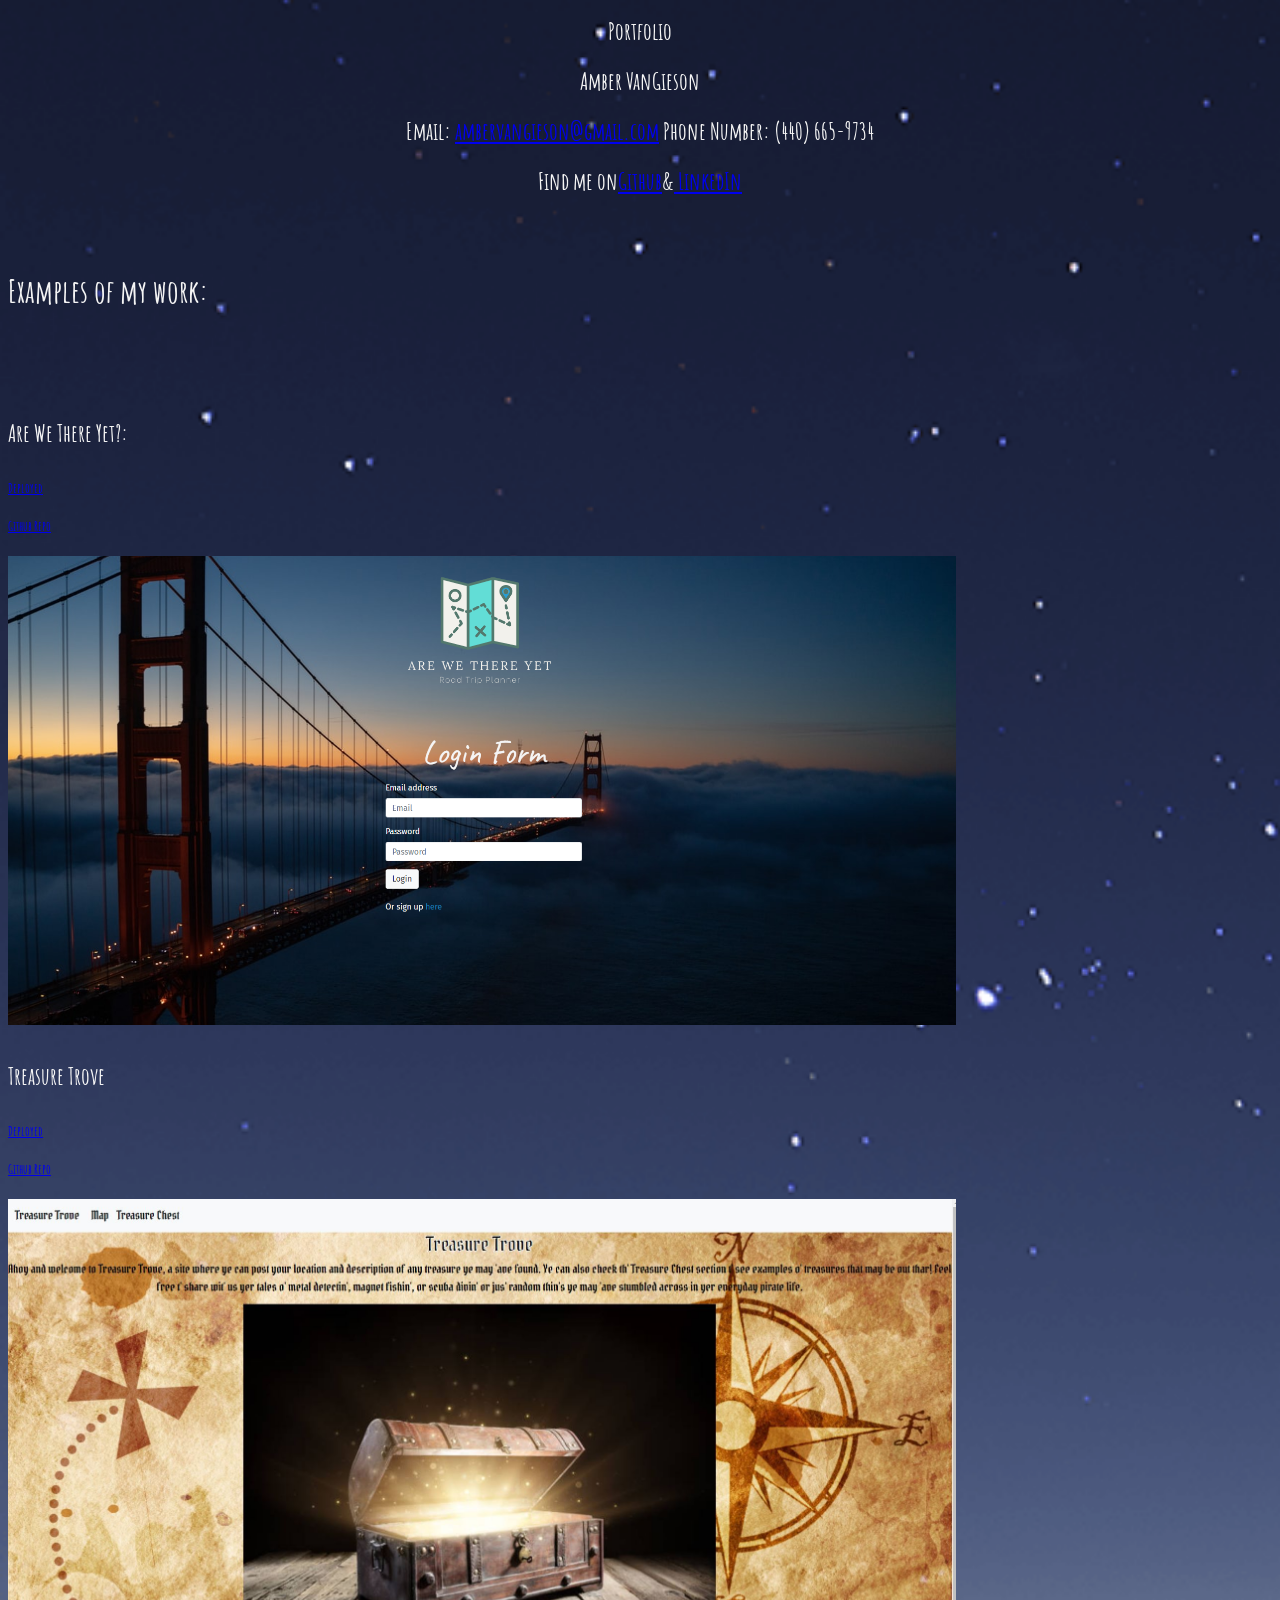
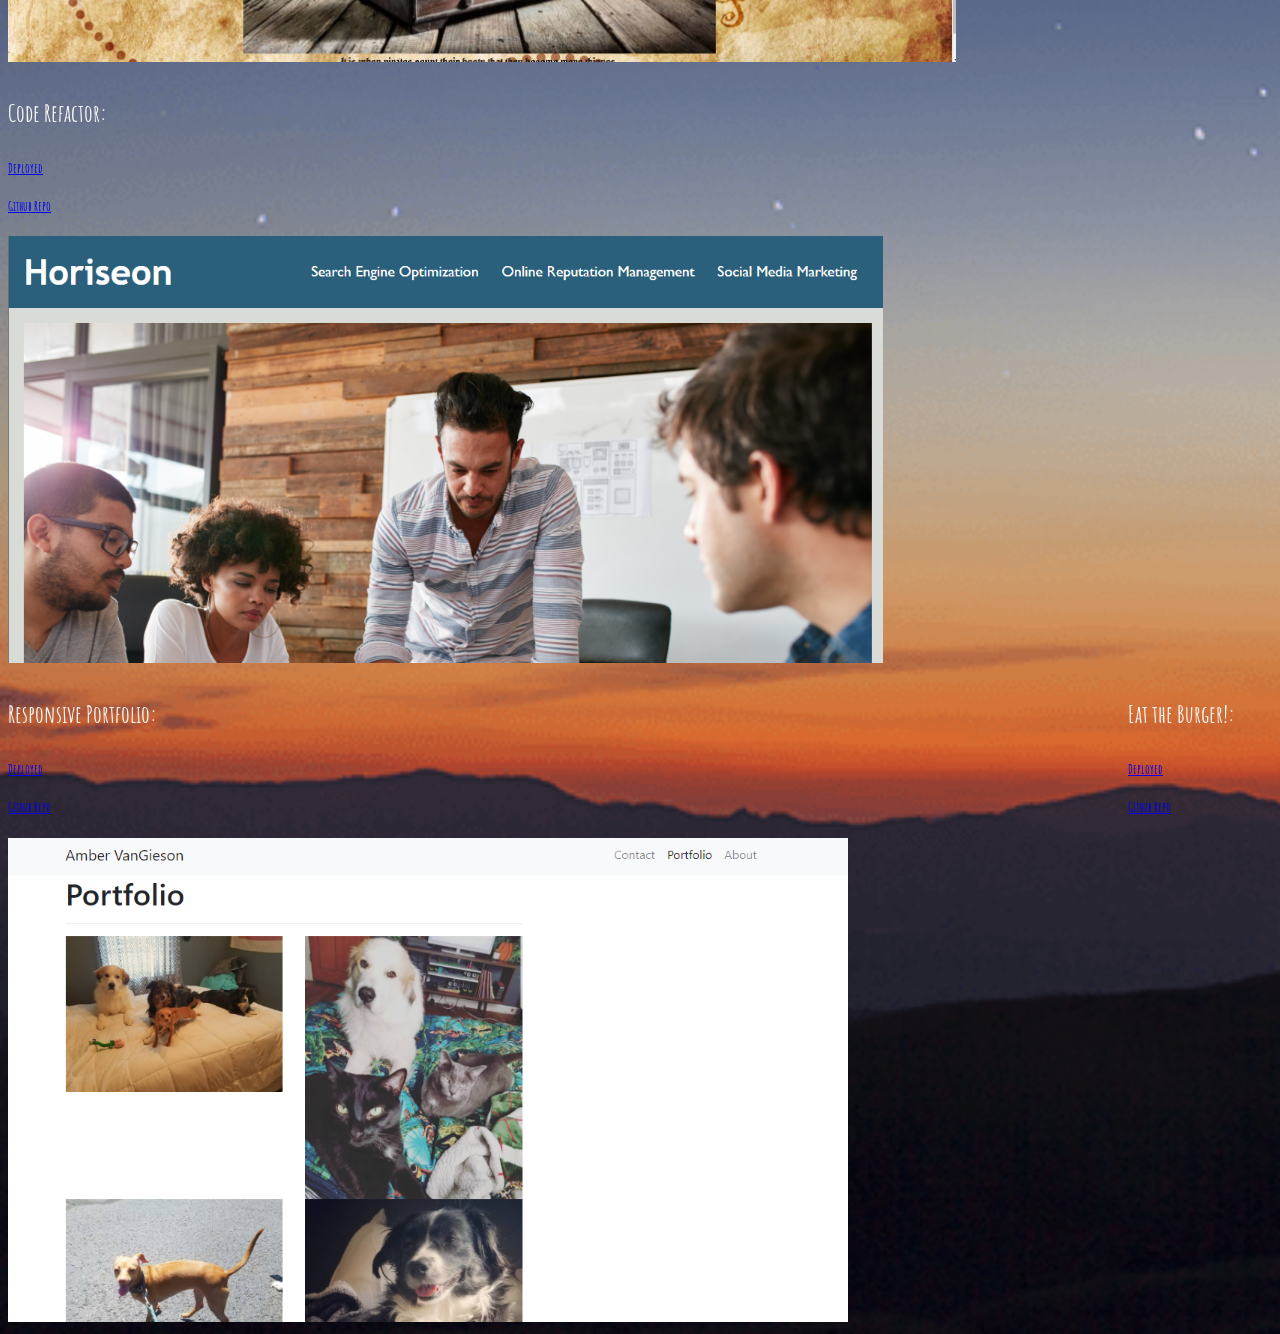
<file: index.html>
<!DOCTYPE html>
<html lang="en">
  <head>
    <meta charset="UTF-8" />
    <meta name="viewport" content="width=device-width, initial-scale=1.0" />
    <meta http-equiv="X-UA-Compatible" content="ie=edge" />
    <link rel="stylesheet" href="assets/style.css" />
    <link rel="preconnect" href="https://fonts.gstatic.com">
    <link rel="preconnect" href="https://fonts.gstatic.com">
    <link href="https://fonts.googleapis.com/css2?family=Amatic+SC&display=swap" rel="stylesheet"> 
  </head>
  <body>
    <div class="title">
      <header>
        <h1>Portfolio</h1>
        <h2>Amber VanGieson</h2>
        <h2>Email: <a href="mailto: ambervangieson@gmail.com">ambervangieson@gmail.com</a> Phone Number: (440) 665-9734</h2>
      </header>
      <div class="card">
        <div class="card-header">
          <h7>Find me on<a href="https://github.com/ambervangieson">Github</a>&<a href="https://www.linkedin.com/in/amber-vangieson"> LinkedIn </a></h7>
        </div>
        <div class="row-header">
          <h6>Examples of my work:</h6>
          <div class="row">
            <div class="column">
             <h4>Are We There Yet?:</h4>
             <h5><a href="https://arewethereyet.herokuapp.com">Deployed </a></h5>
             <h5> <a href= "https://github.com/ambervangieson/Are_We_There_Yet.git">Github Repo</a></h5> 
             <img src= "assets/awty.png" style="width:100%">
             </div>
             <div class="row">
             <div class="column">
              <h4>Treasure Trove</h4>
              <h5><a href="https://ambervangieson.github.io/Project_1_Treasure_Trove/">Deployed</a></h5>
              <h5><a href="https://github.com/ambervangieson/Project_1_Treasure_Trove.git">Github Repo</a></h5>
              <img src= "assets/treasuretrove.PNG" style="width:100%">
            </div>
        <div class="row">
        <div class="column">
        <h4>Code Refactor: </h4>
        <h5><a href= "https://ambervangieson.github.io/Code-Refactor/">Deployed </a> </h5>  
        <h5> <a href= "https://github.com/ambervangieson/Code-Refactor.git">Github Repo</a></h5> 
        <img src="assets/Code-Refactor.PNG" style="width:100%" >
        </div>
        <div class="row">
        <div class="column">    
        <h4>Responsive Portfolio:</h4>
        <h5><a href="https://ambervangieson.github.io/Responsive-Portfolio/">Deployed </a></h5>
        <h5> <a href= "https://github.com/ambervangieson/Responsive-Portfolio.git">Github Repo</a></h5>
        <img src= "assets/Responsive-Portfolio.PNG" style="width:150%">
        </div>
        <div class="row">
         <div class="column">
          <h4>Eat the Burger!:</h4>
          <h5><a href="https://git.heroku.com/devour-burgers-db.git">Deployed </a></h5>
          <h5> <a href= "https://github.com/ambervangieson/Burgers">Github Repo</a></h5> 
         </div> 
        </div>
      </div>
      </div>
      </div>
    </div>
  </body>
</html>
</file>
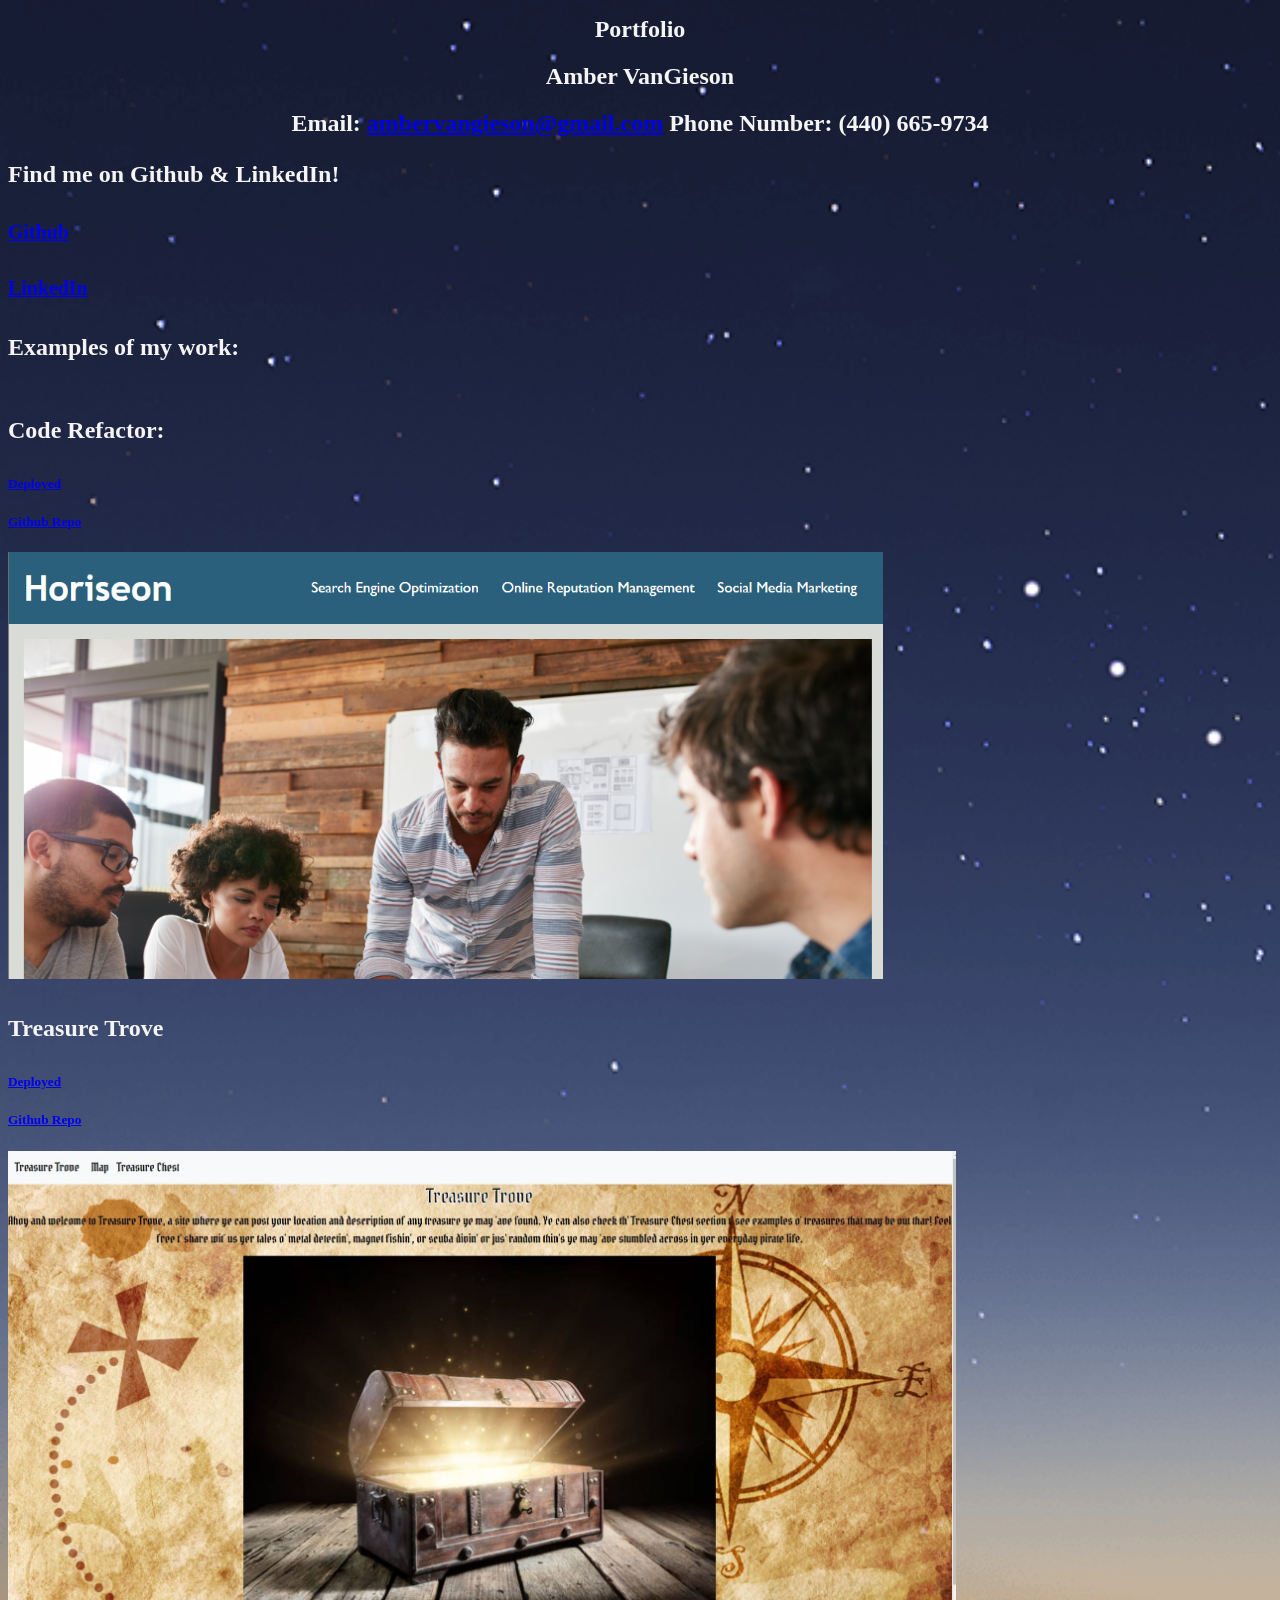
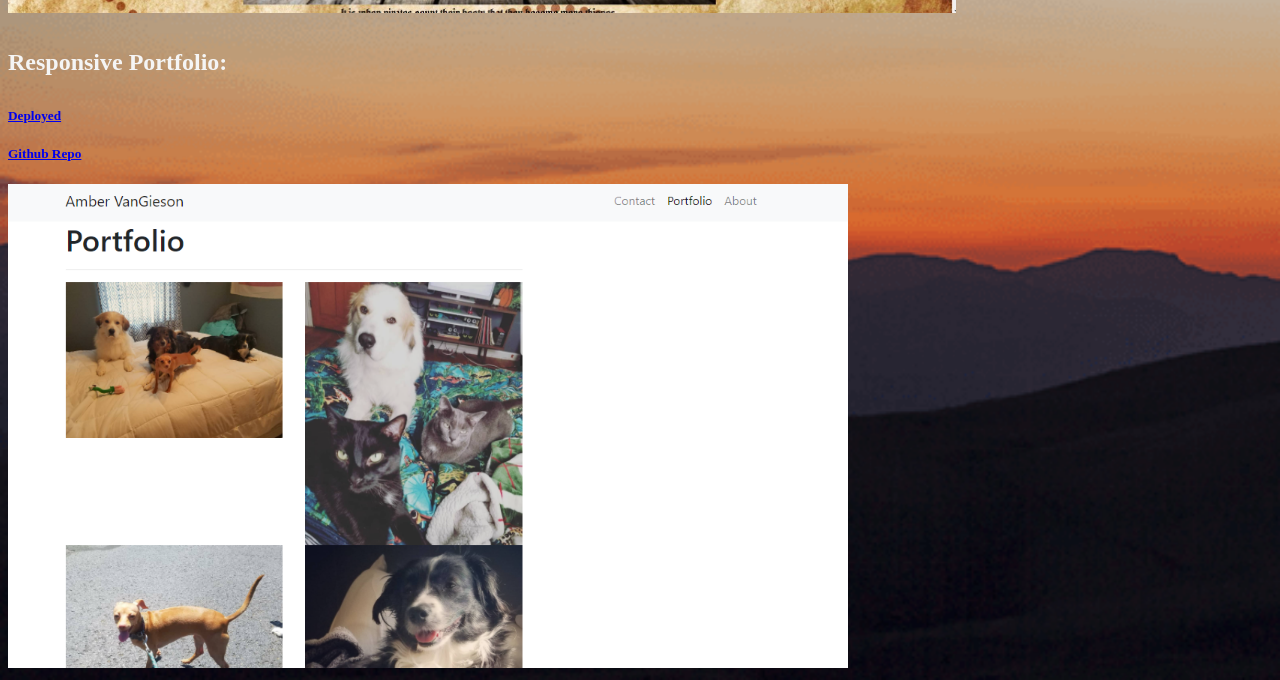
<file: portfolio index.html>
<!DOCTYPE html>
<html lang="en">
  <head>
    <meta charset="UTF-8" />
    <meta name="viewport" content="width=device-width, initial-scale=1.0" />
    <meta http-equiv="X-UA-Compatible" content="ie=edge" />
    <link rel="stylesheet" href="assets/style.css" />
    <link rel="preconnect" href="https://fonts.gstatic.com">
    <link href="https://fonts.googleapis.com/css2?family=Original+Surfer&family=Raleway:wght@700&display=swap" rel="stylesheet">
  </head>
  <body>
    <div class="title">
      <header>
        <h1>Portfolio</h1>
        <h2>Amber VanGieson</h2>
        <h2>Email: <a href="mailto: ambervangieson@gmail.com">ambervangieson@gmail.com</a> Phone Number: (440) 665-9734</h2>
      </header>
      <div class="card">
        <div class="card-header">
          <h3>Find me on Github & LinkedIn!</h3>
          <h5><a href="https://github.com/ambervangieson">Github</a></h5>
          <h5><a href="https://www.linkedin.com/in/amber-vangieson"> LinkedIn </a></h5>
        </div>
        <div class="row-header">
          <h3>Examples of my work:</h3>
        <div class="row">
        <div class="column">
        <h4>Code Refactor: </h4>
        <h5><a href= "https://ambervangieson.github.io/Code-Refactor/">Deployed </a> </h5>  
        <h5> <a href= "https://github.com/ambervangieson/Code-Refactor.git">Github Repo</a></h5> 
        <img src="assets/Code-Refactor.PNG" style="width:100%" >
        </div>
        <div class="column">
          <h4>Treasure Trove</h4>
          <h5><a href="https://ambervangieson.github.io/Project_1_Treasure_Trove/">Deployed</a></h5>
          <h5><a href="https://github.com/ambervangieson/Project_1_Treasure_Trove.git">Github Repo</a></h5>
          <img src= "assets/treasuretrove.PNG" style="width:100%">
        </div>
        <div class="row">
        <div class="column">    
        <h4>Responsive Portfolio:</h4>
        <h5><a href="https://ambervangieson.github.io/Responsive-Portfolio/">Deployed </a></h5>
        <h5> <a href= "https://github.com/ambervangieson/Responsive-Portfolio.git">Github Repo</a></h5>
        <img src= "assets/Responsive-Portfolio.PNG" style="width:100%">
        </div>
        </div>
      </div>
      </div>
      </div>
    </div>
  </body>
</html>
</file>
<file: assets/style.css>
body{
  font-family: 'Amatic SC', cursive;
  color:whitesmoke;
  background-image: url("night.png"); /* The image used */
  background-color: #76a9ec; /* Used if the image is unavailable */
  background-repeat: repeat; /* Repeat the image */
  background-size: cover; /* Resize the background image to cover the entire container */
}
img {
  max-width: 75%;
  height: auto;
}
h2{
  font-family: 'Amatic SC', cursive;
  color: whitesmoke;
  text-align: center;
  font-size: medium;
  font-weight: bolder;
  font-size: x-large;
}
h1{
  text-align: center;
  text-shadow: #f4f4f5;
 font-weight: bolder;
 font-size: x-large;
}
h3{
  text-align: left;
  font-size: large;
  font-style: bold;
  font-size: x-large;
}
h4{
  text-align: left;
  font-weight: bold;
  font-size: x-large;
}
h6{
  font-family: 'Amatic SC', cursive;
  color: whitesmoke;
  text-align: left;
  font-size: medium;
  font-weight: bolder;
  font-size: xx-large;
}
h5{
  text-align: left;
}
.center {
  display: block;
  margin-left: auto;
  margin-right: auto;
  width: 50%;
}
.row {
  display: flex;
  flex-wrap: wrap;
}
.card-header{
  text-align: center;
  font-size: x-large;
  font-weight: bolder;
}
</file>
